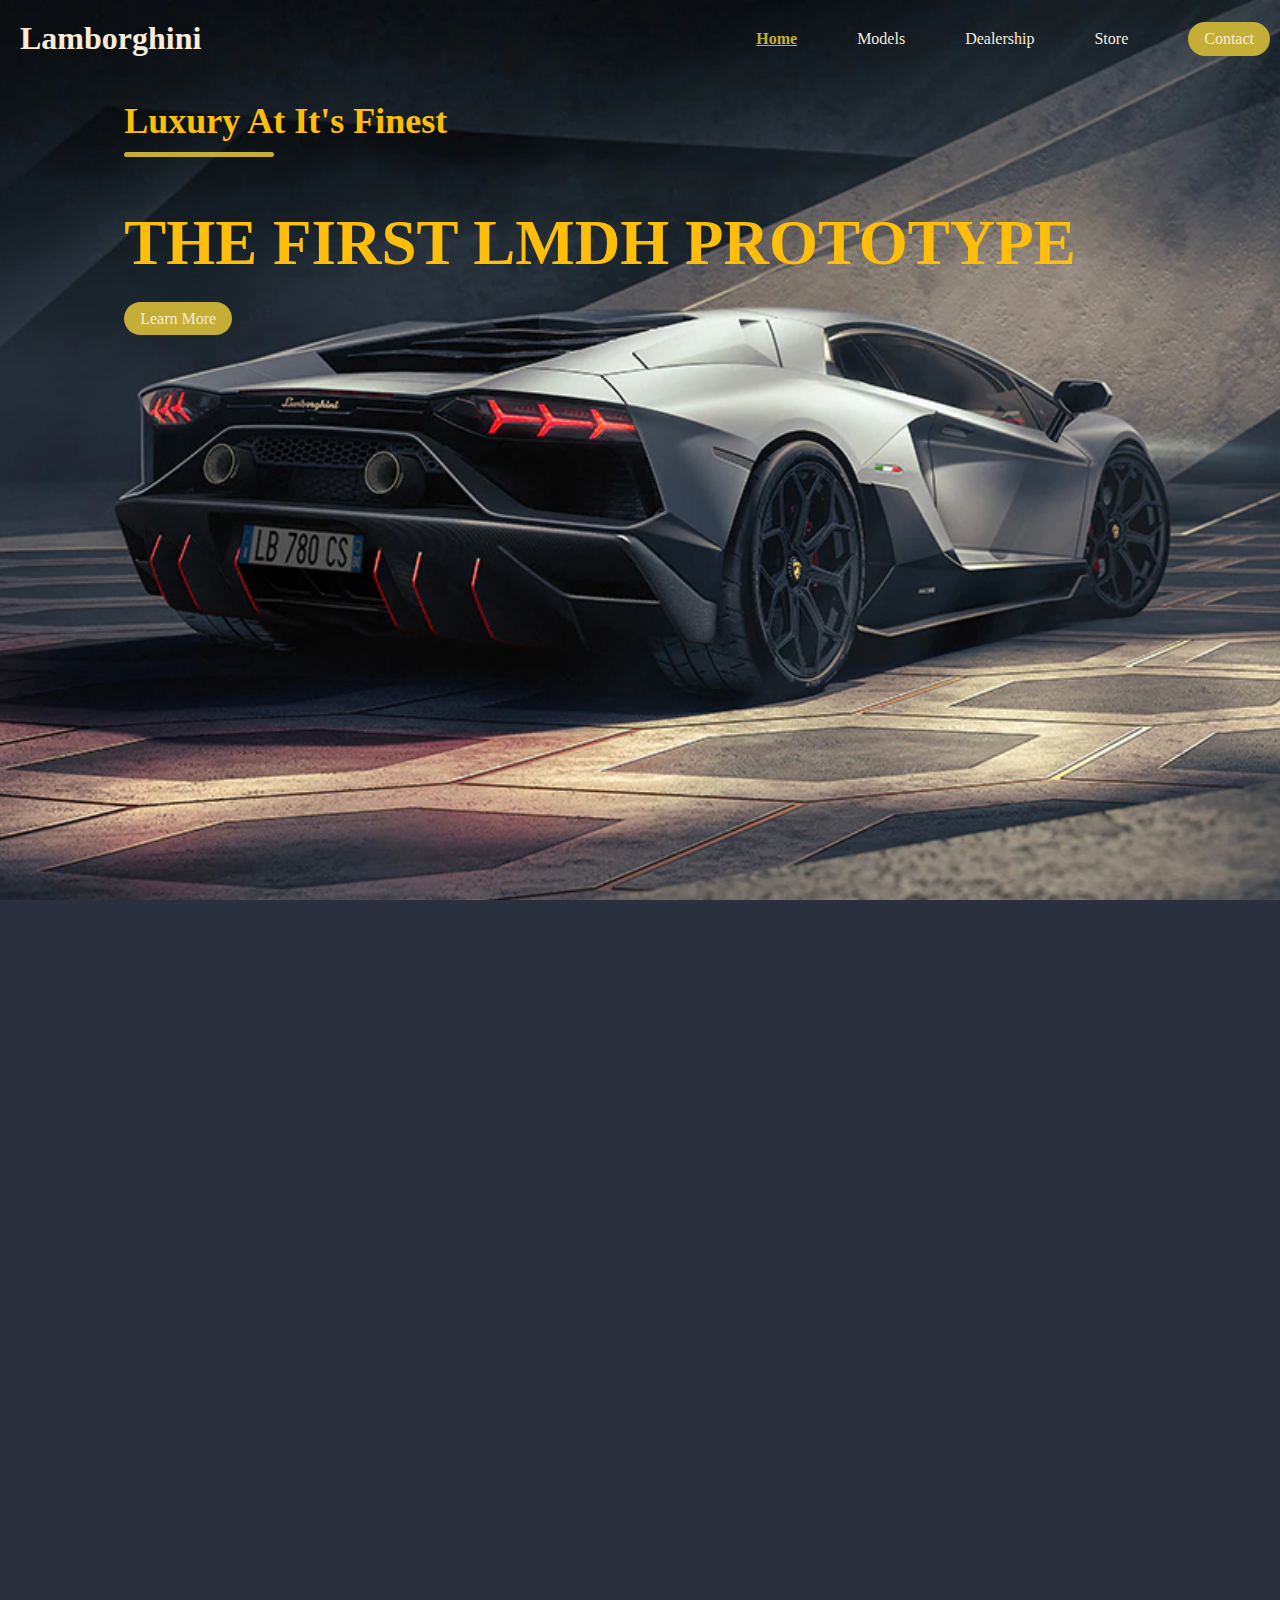
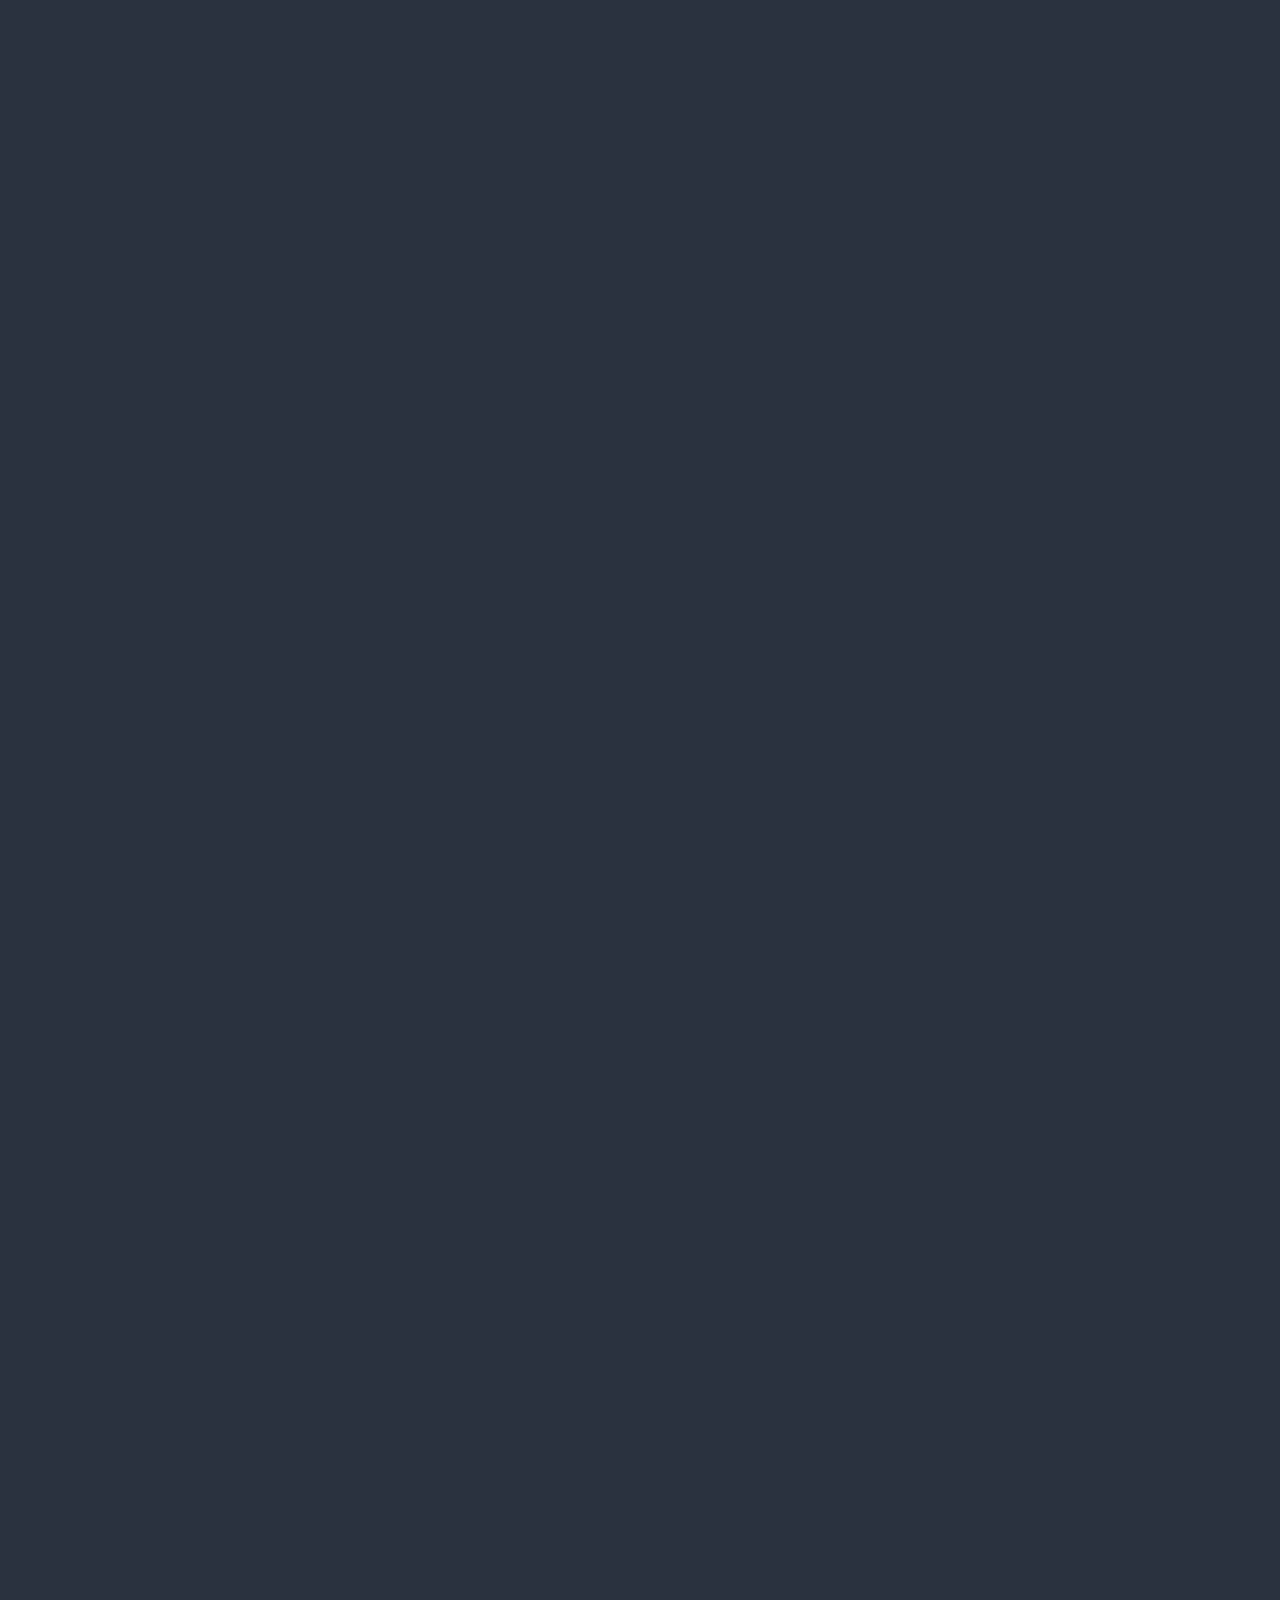
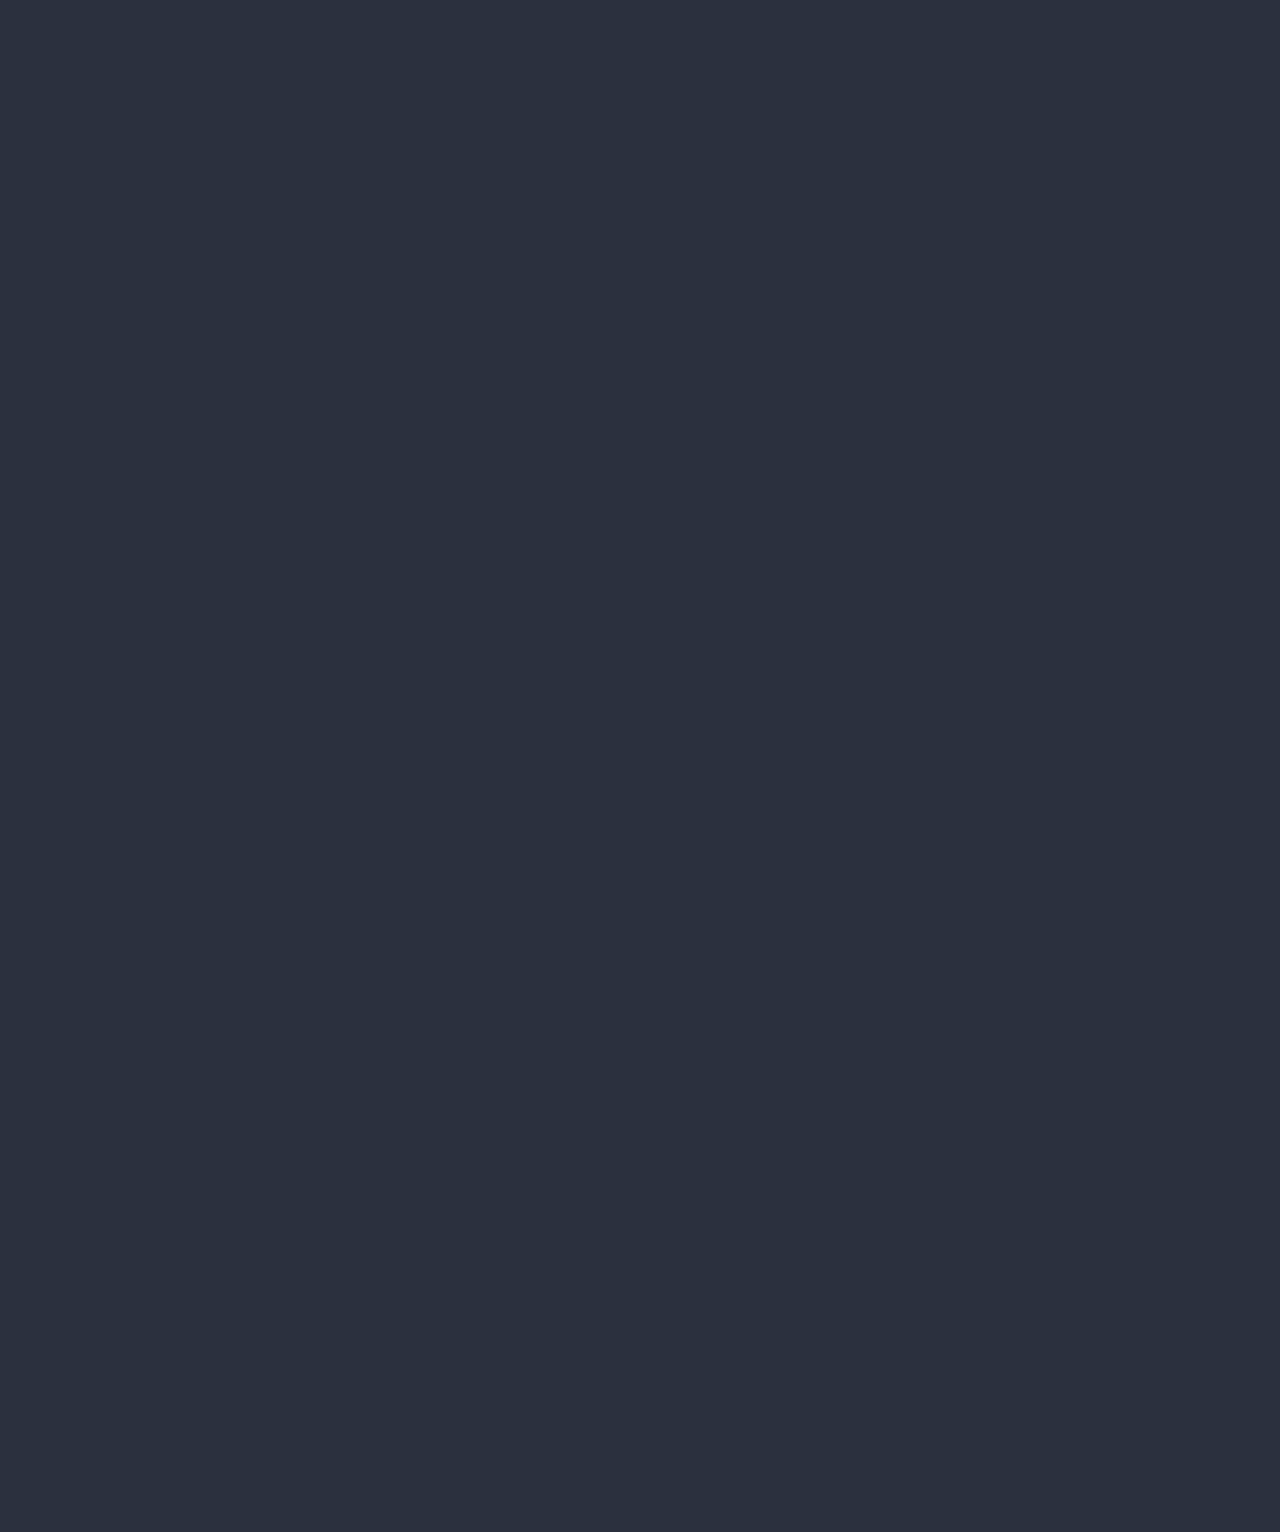
<file: index.html>
<!DOCTYPE html>
<html lang="en">

<head>
    <meta charset="UTF-8">
    <meta http-equiv="X-UA-Compatible" content="IE=edge">
    <meta name="viewport" content="width=device-width, initial-scale=1.0">
    <title>Lamborghini Website</title>
    <link rel="stylesheet" href="./style.css">
</head>

<body>
    <nav class="navbar">
        <h1 class="logo">Lamborghini</h1>
        <ul class="nav-links">
            <li class="active"><a href="#"></a>Home</li>
            <li><a href="#"></a>Models</li>
            <li><a href="#"></a>Dealership</li>
            <li><a href="#"></a>Store</li>
            <li class="ctn"><a href="#"></a>Contact</li>
        </ul>
        <img src="./pic1.png" alt="" class="menu-btn">
    </nav>
    <header>
        <div class="header-content">
            <h2>Luxury At It's Finest</h2>
            <div class="line"></div>
            <h1>THE FIRST LMDH PROTOTYPE</h1>
            <a href="#" class="ctn">Learn More</a>
        </div>
    </header>

    <section class="models topContainer">
        <div class="title">
            <h1>Models</h1>
            <div class="line1"></div>
        </div>
        <div class="row">
            <div class="col">
                <img src="./pic2.webp" alt="">
                <h4>HURACÁN</h4>
                <p>The Huracán EVO Spyder lets one experience the thrill of extreme driving. Colors, smells and sounds
                    meld with a seductive design and ultra-light materials.
                    The 640 hp naturally aspirated V10 engine roars with authority, as the exhaust announces the
                    presence of a formidable machine. The aerodynamic lines of the super sports car, perfectly
                    streamlined, slice through the air</p>
                <a href="#" class="ctn">Learn More</a>
            </div>
            <div class="col">
                <img src="./pic4.webp" alt="">
                <h4>AVENTADOR</h4>
                <p>Lamborghini created the Aventador SVJ to embrace challenges head-on, combining cutting-edge
                    technology with extraordinary design, while always refusing to compromise. In a future driven by
                    technology, it’s easy to lose the genuine thrill of driving. But in the future shaped by
                    Lamborghini, this won’t be left behind, because there will always be a driver behind the wheel.</p>
                <a href="#" class="ctn">Learn More</a>
            </div>
            <div class="col">
                <img src="./pic3.webp" alt="">
                <h4>URUS</h4>
                <p>The Urus Pearl Capsule offers a selection of exclusive pearl paints and style elements that embrace
                    the bright colors of Lamborghini tradition. This new realm of customization showcases the inimitable
                    style and exhilarating performance of the world’s first Super Sport Utility Vehicle. Take the
                    freedom of Urus to a higher level by forging new paths as an expression of yourself. Unlock any
                    road, unlock your personality.
                </p>
                <a href="#" class="ctn">Learn More</a>
            </div>
        </div>
    </section>

    <section class="news middleContainer">

        <div class="title">
            <h1>News At Lamborghini World</h1>
            <div class="line1"></div>
        </div>
        <div class="row middleRow">
            <div class="middleCol">
                <img src="./pic5.png" alt="">
                <h4>19 MAY 2022</h4>
                <p>LAMBORGHINI FOR THE BEES: CELEBRATING WORLD BEE DAY</p>
            </div>
            <div class="middleCol">
                <img src="./pic6.png" alt="">
                <h4>18 MAY 2022</h4>
                <p>V12: TRIBUTE TO THE ENGINE THAT MADE THE LAMBORGHINI DNA</p>
            </div>

            <!----------------- YOU FORGOT TO ADD THE CLOSING DIV! ----------------->
        </div>

    </section>

    <div class="footer bottomContainer">
        <p class="copyright">Copyright © 2022 Automobili Lamborghini S.p.A. a sole shareholder company part of Audi
            Group.</p>
        <p class="allRightsReserved">All rights reserved. VAT no. IT 00591801204</p>
    </div>

    <script>
        const menuBtn = document.querySelector('.menu-btn')
        const navlinks = document.querySelector('.nav-links')

        menuBtn.addEventListener('click', () => {
            navlinks.classList.toggle('mobile-menu')
        })
    </script>

</body>

</html>
</file>
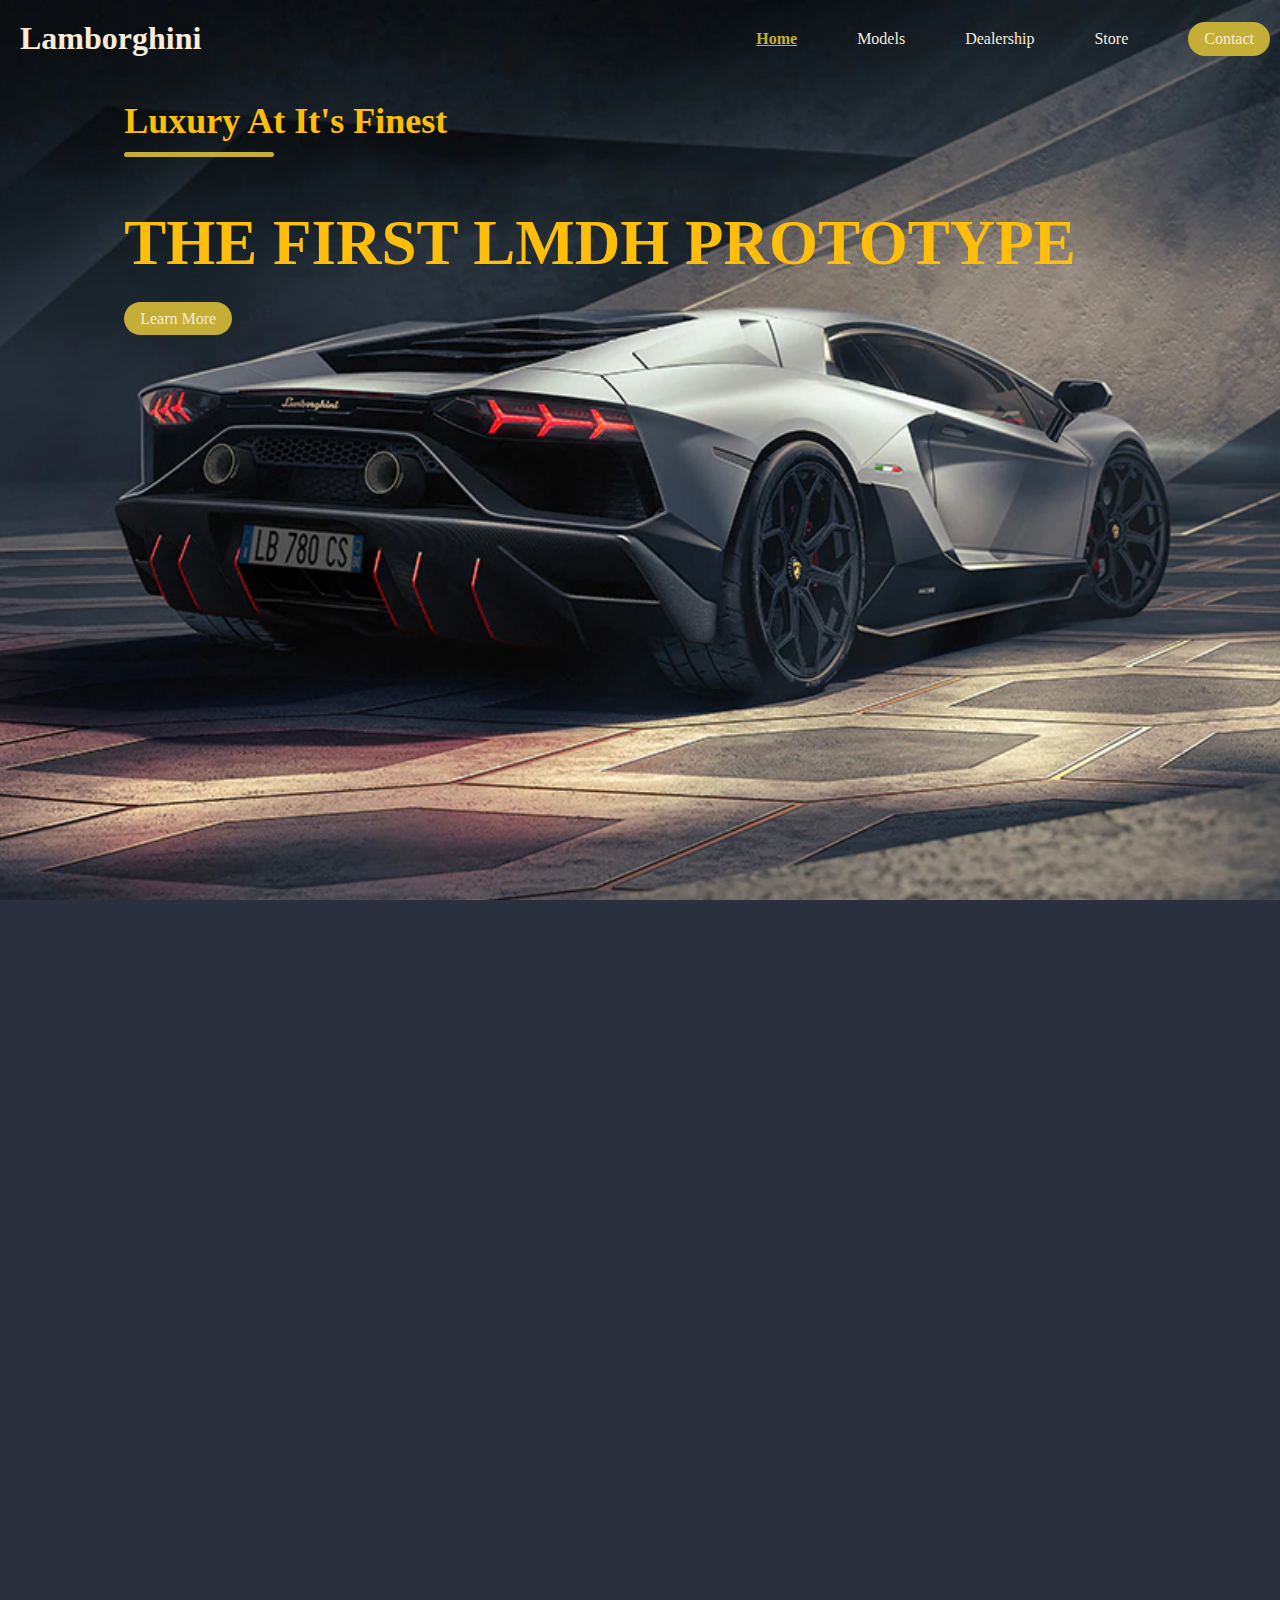
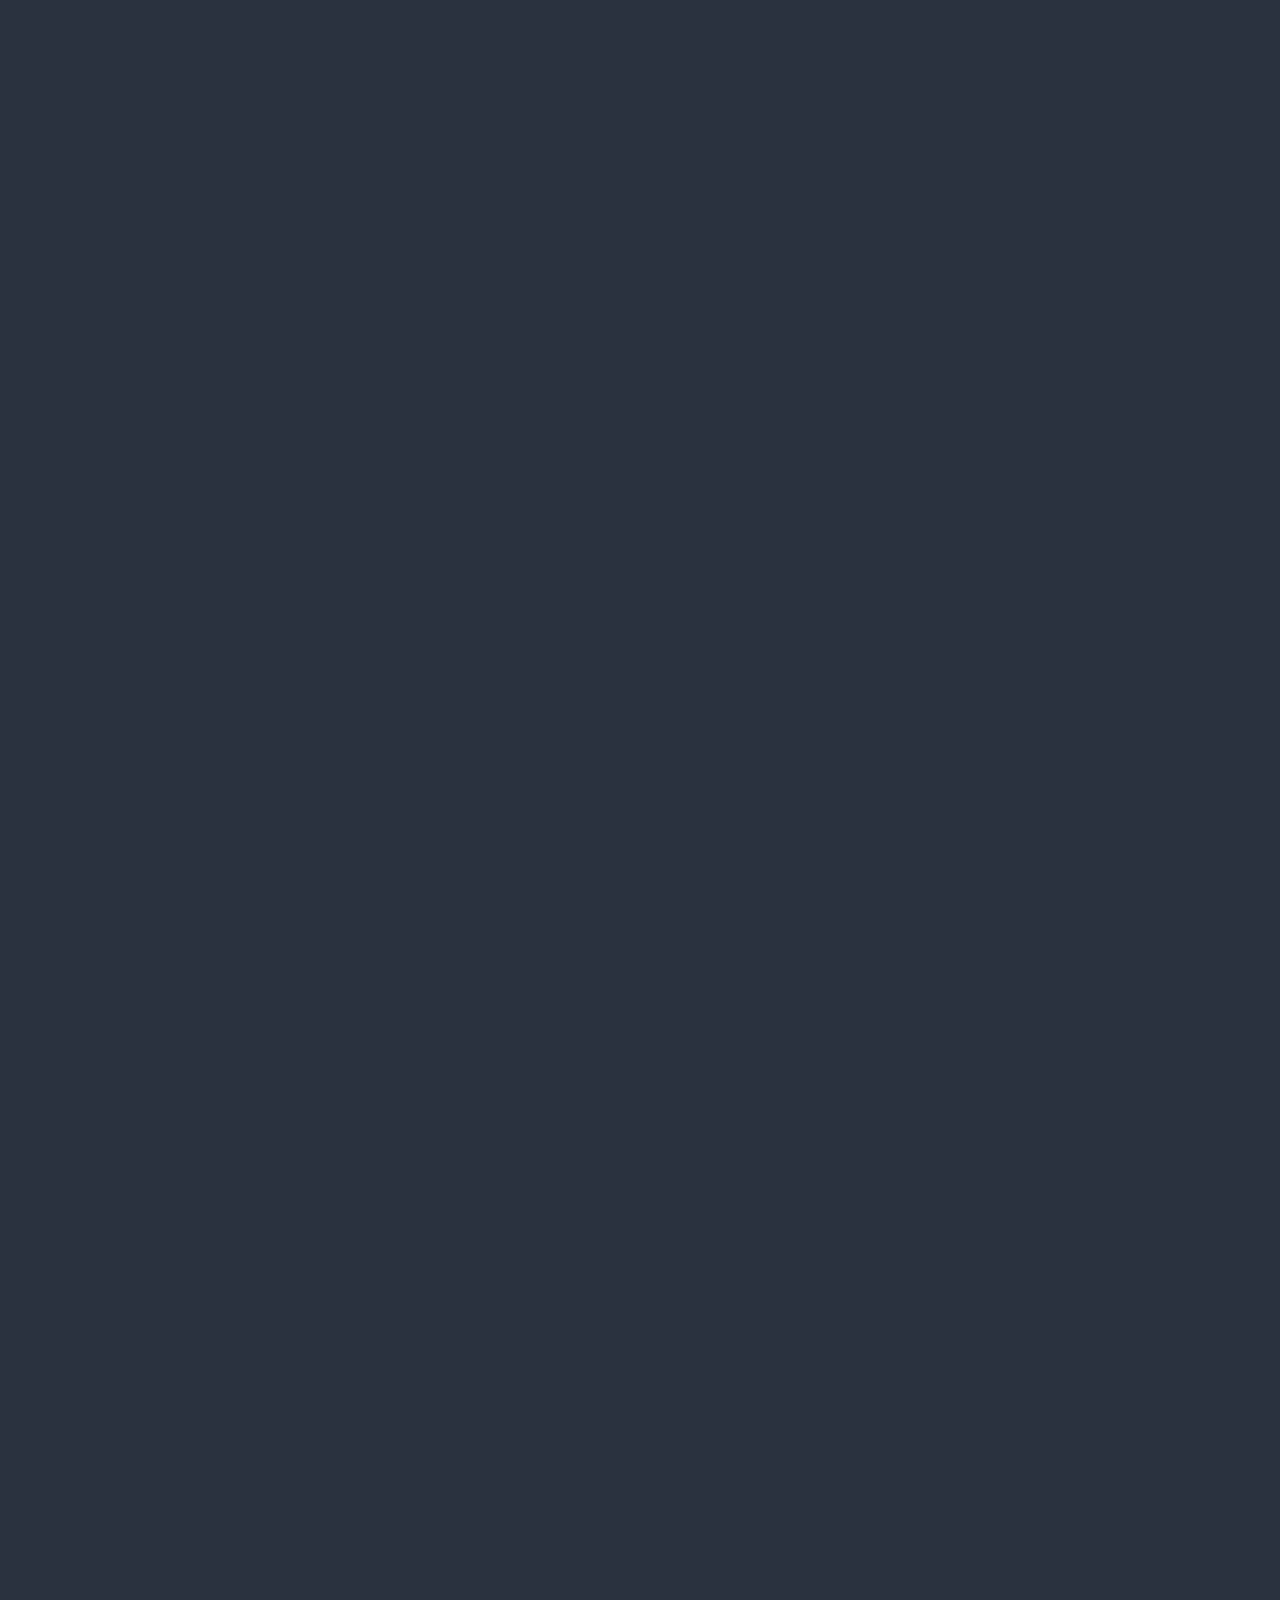
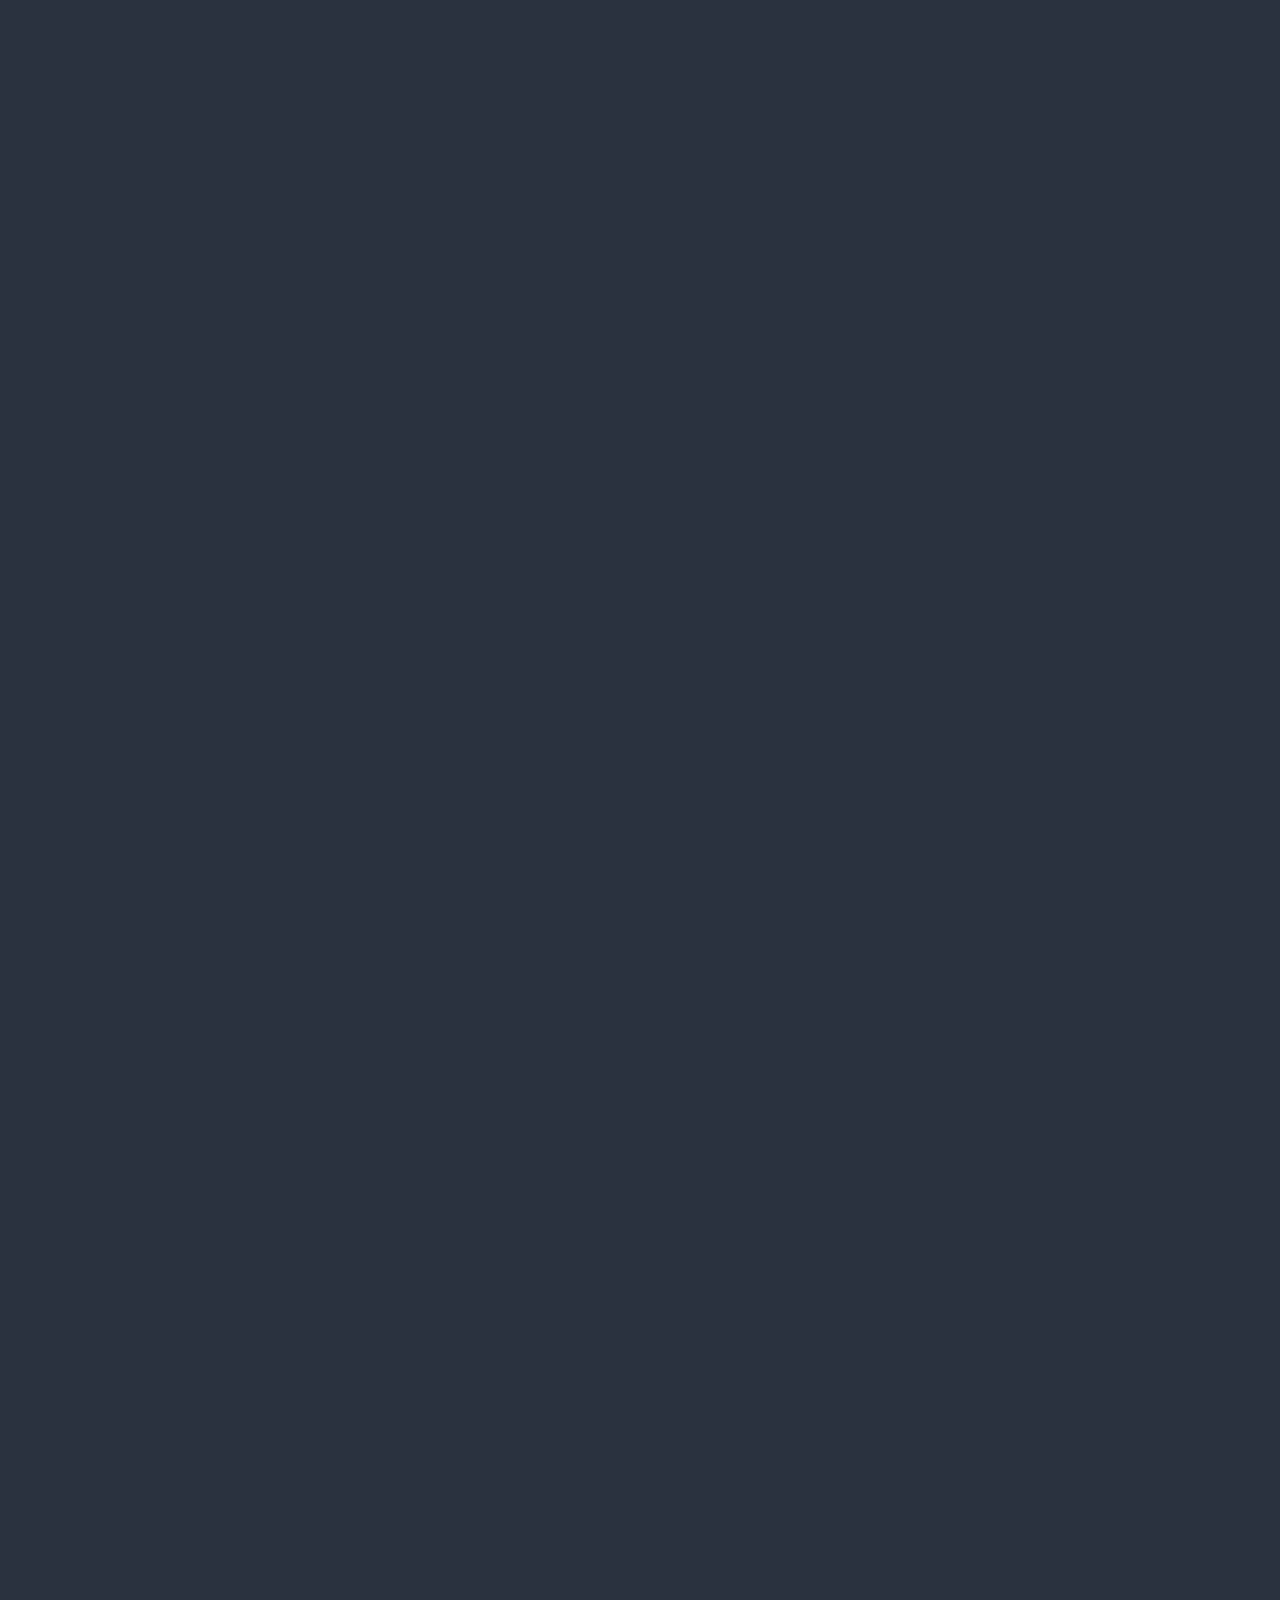
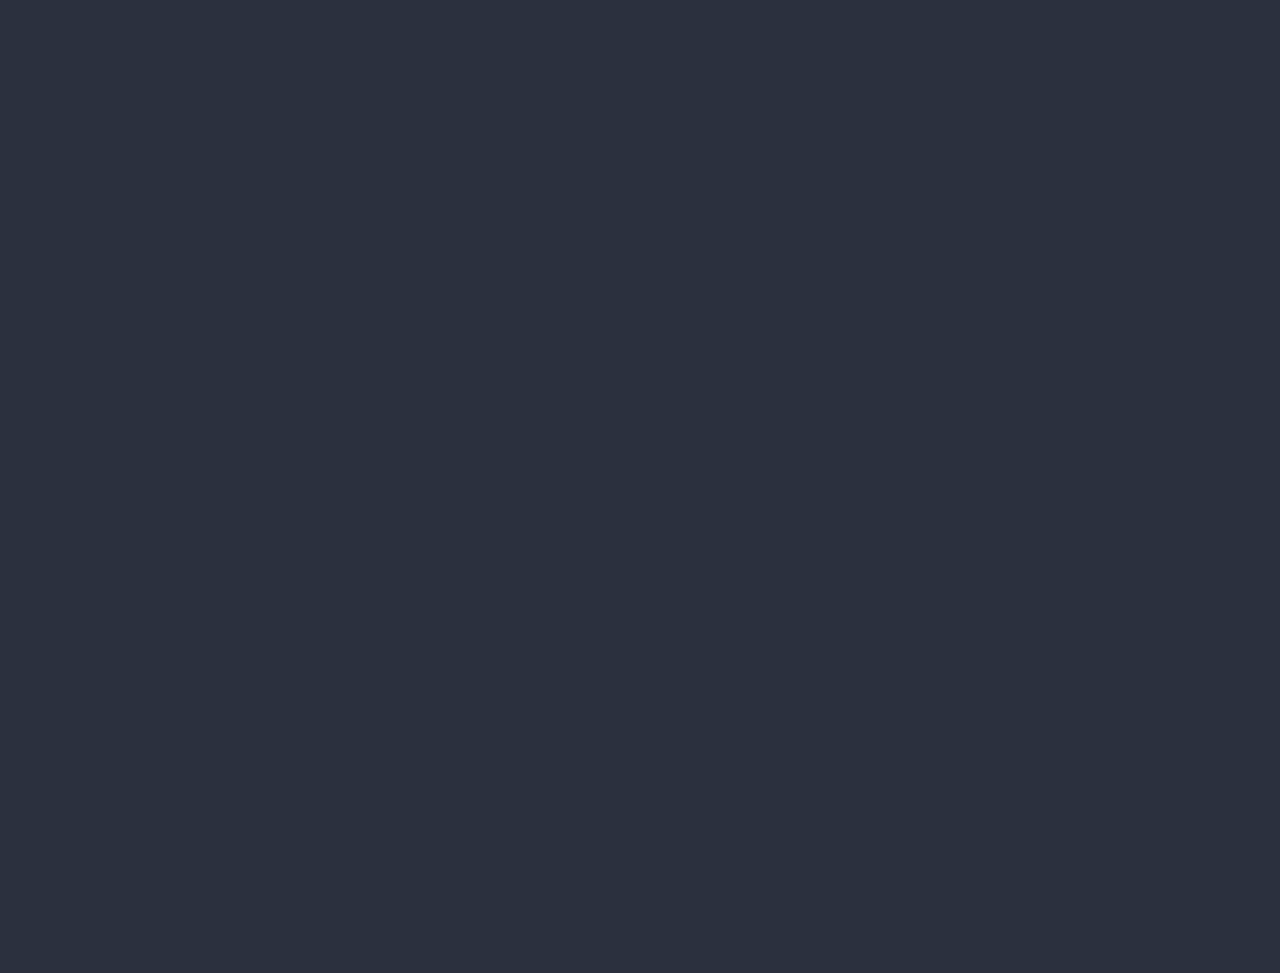
<file: lambo.html>
<!DOCTYPE html>
<html lang="en">
<head>
    <meta charset="UTF-8">
    <meta http-equiv="X-UA-Compatible" content="IE=edge">
    <meta name="viewport" content="width=device-width, initial-scale=1.0">
    <title>Lamborghini Website</title>
    <link rel="stylesheet" href="./style.css">
</head>
<body>
    <nav class="navbar">
        <h1 class="logo">Lamborghini</h1>
        <ul class="nav-links">
            <li class="active"><a href="#"></a>Home</li>
            <li><a href="#"></a>Models</li>
            <li><a href="#"></a>Dealership</li>
            <li><a href="#"></a>Store</li>
            <li class="ctn"><a href="#"></a>Contact</li>
        </ul>
        <img src="./pic1.png" alt="" class="menu-btn">
    </nav>
    <header>
        <div class="header-content">
            <h2>Luxury At It's Finest</h2>
            <div class="line"></div>
            <h1>THE FIRST LMDH PROTOTYPE</h1>
            <a href="#" class="ctn">Learn More</a>
    </div>
    </header>

    <section class="models topContainer">
        <div class="title">
            <h1>Models</h1>
            <div class="line1"></div>
        </div>
        <div class="row">
            <div class="col">
            <img src="./pic2.webp" alt="">
            <h4>HURACÁN</h4>
            <p>The Huracán EVO Spyder lets one experience the thrill of extreme driving. Colors, smells and sounds meld with a seductive design and ultra-light materials. 
                The 640 hp naturally aspirated V10 engine roars with authority, as the exhaust announces the presence of a formidable machine. The aerodynamic lines of the super sports car, perfectly streamlined, slice through the air</p>
            <a href="#" class="ctn">Learn More</a>
            </div>
            <div class="col">
                <img src="./pic4.webp" alt="">
                <h4>AVENTADOR</h4>
                <p>Lamborghini created the Aventador SVJ to embrace challenges head-on, combining cutting-edge technology with extraordinary design, while always refusing to compromise. In a future driven by technology, it’s easy to lose the genuine thrill of driving. But in the future shaped by Lamborghini, this won’t be left behind, because there will always be a driver behind the wheel.</p>
                <a href="#" class="ctn">Learn More</a>
            </div>
            <div class="col">
                <img src="./pic3.webp" alt="">
                <h4>URUS</h4>
                <p>The Urus Pearl Capsule offers a selection of exclusive pearl paints and style elements that embrace the bright colors of Lamborghini tradition. This new realm of customization showcases the inimitable style and exhilarating performance of the world’s first Super Sport Utility Vehicle. Take the freedom of Urus to a higher level by forging new paths as an expression of yourself. Unlock any road, unlock your personality.
                </p>
                <a href="#" class="ctn">Learn More</a>
                </div>
        </div>
    </section>

    <section class="news middleContainer">
        <div class="title">
            <h1>News At Lamborghini World</h1>
            <div class="line1"></div>
        </div>
        <div class="row asd">
            <div class="col">
            <img src="./pic5.png" alt="">
            <h4>19 MAY 2022</h4>
            <p>LAMBORGHINI FOR THE BEES: CELEBRATING WORLD BEE DAY</p>
            </div>
            <div class="col">
                <img src="./pic6.png" alt="">
                <h4>18 MAY 2022</h4>
                <p>V12: TRIBUTE TO THE ENGINE THAT MADE THE LAMBORGHINI DNA</p>
            </div>
        </section>

        <div class="footer bottomContainer">
            <p>Copyright © 2022 Automobili Lamborghini S.p.A. a sole shareholder company part of Audi Group.</p>
            <p>All rights reserved. VAT no. IT 00591801204</p>
        </div>

    <script>
        const menuBtn = document.querySelector('.menu-btn')
        const navlinks = document.querySelector('.nav-links')

        menuBtn.addEventListener('click',()=>{
            navlinks.classList.toggle('mobile-menu')
        })
    </script>

</body>
</html>
</file>
<file: style.css>
*{
    margin: 0;
    padding: 0;
}

a {
    text-decoration: none;
}

.active {
    color: #c4ae37;
    text-decoration: underline;
    font-weight: bold;
}
body, html {
    width: 100%;
    height: 100%;
    overflow-x: hidden;
    background: #2b303e;
    position: relative;
}

.navbar {
    position: absolute;
    top: 0;
    left: 0;
    display: flex;
    width: 100%;
    justify-content: space-between;
    padding: 20px;
    color: antiquewhite;
}

ul {
    list-style: none;
}

.nav-links {
    display: flex;
    align-items: center;
}
.nav-links li {
    margin: 0 30px;
}

.menu-btn {
    position: absolute;
    top: 30px;
    right: 30px;
    width: 40px;
    cursor: pointer;
    border-radius: 5px;
    display: none;
}

header{
    min-height: 100vh;
    width: 100%;
    background-image: url('./pic.webp');
    background-position: bottom;
    background-size: cover;
    display: flex;
    align-items: flex-start;
    justify-content: center;
}

.header-content {
    margin: 100px;
    color: #ffbe0b;
    text-align: left;
    margin-left: 20px;
}

.header-content h2 {
    font-size: 4vmin;
}

.line {
    width: 150px;
    height: 5px;
    margin: 10px 0;
    background: #c4ae37;
    border-radius: 5px;
}

.line1 {
    width: 150px;
    height: 5px;
    margin: 10px auto;
    background: #c4ae37;
    border-radius: 5px;
}

.models h1 {
    color: #defad7;
}

.header-content h1 {
    font-size: 7vmin;
    margin-top: 50px;
    margin-bottom: 30px;
}

.ctn {
    padding: 8px 16px;
    background: #c4ae37;
    border-radius: 30px;
    color: antiquewhite;
}

section {
    width: 80%;
    margin: 80px auto;
}
.title {
    text-align: center;
    font-size: 4vmin;
}

.row img{
    width: 100%;
    display: flex;
    align-items: center;
    justify-content: space-between;
}

.row .col {
    margin: 20px auto;
    display: flex;
    flex-direction: column;
    align-items: center;
}

.models .row {
    margin-top: 50px;
}
h4 {
    font-size: 3vmin;
    color: #e6bf8c;
    margin: 20px auto;
}

.models p {
    font-size: 20px;
    color: #2b303e;
    padding: 0 40px;
    background-color: #e8d461;
    border-radius: 10px;
}

.models .ctn {
    margin-top: 30px;
}

.news {
    width: 100%;
    /* height: 80vh; */
    margin-bottom: 50px;
}

.news h1 {
    text-align: center;
    color: #defad7;
    font-size: 5vmin;
}

/****************** MIDDLE ROW ******************/
.middleRow {
   display: flex;
   justify-content: space-around;
   align-items: center;
}
.middleCol {
    display: flex;
    flex-direction: column;
    justify-content: center;
    align-items: center;
}
.middleCol img{
    display: flex;
}
.middleRow p {
    text-align: center;
}

/* Breakpoint for middleRow section */
@media screen and (max-width: 1350px) {
    .middleRow{
        flex-direction: column;
    }
    .middleCol{
        margin: 1.5rem;
    }
}

.footer {
    display: flex;
    flex-direction: column;
    justify-content: center;
    width: 100%;
    min-height: 100px;
    padding-top: 2.5rem;
    margin: 0;
    background: #e8d461;
    text-align: center;
}
.copyright {
    color: #2b303e;
    margin: 0 0 0.15rem 0;
}
.allRightsReserved{
    color: #2b303e;
    margin: 0.15rem 0 0 0;
}

@media only screen and (max-width:850px){
    .menu-btn{
        display: block;
    }
    .navbar{
        padding: 0;
    }
    .logo{
        position: absolute;
        top: 30px;
        left: 30px;
    }
    .nav-links{
        flex-direction: column;
        width: 100%;
        height: 100vh;
        justify-content: center;
        background: #2b303e;

        margin-top: -900px;
        transition: all 0.5s ease;
    }
    .mobile-menu{
        margin-top: 0px;
    }
    .nav-links li{
        margin: 30px auto;
    }
    /* .middleRow {
        flex-direction: column;
    } */
    p {
        font-size: 15px;
    }
    h4 {
        font-size: 20px;
    }
}

img {
    transition: transform .3s ease;
}
img:hover {
    transform: scale(1.05);
}

.ctn:hover {
    background: #defad7;
    color: #c4ae37;
}

/************************** FIXES **************************/
/* Just renamed "asd" to "middleRow" for better semantic */
/*********** 1) Removed height: 80vh from .news ***********/
/* 2) Changes made from line 166 to line 214 in style.css */
</file>
